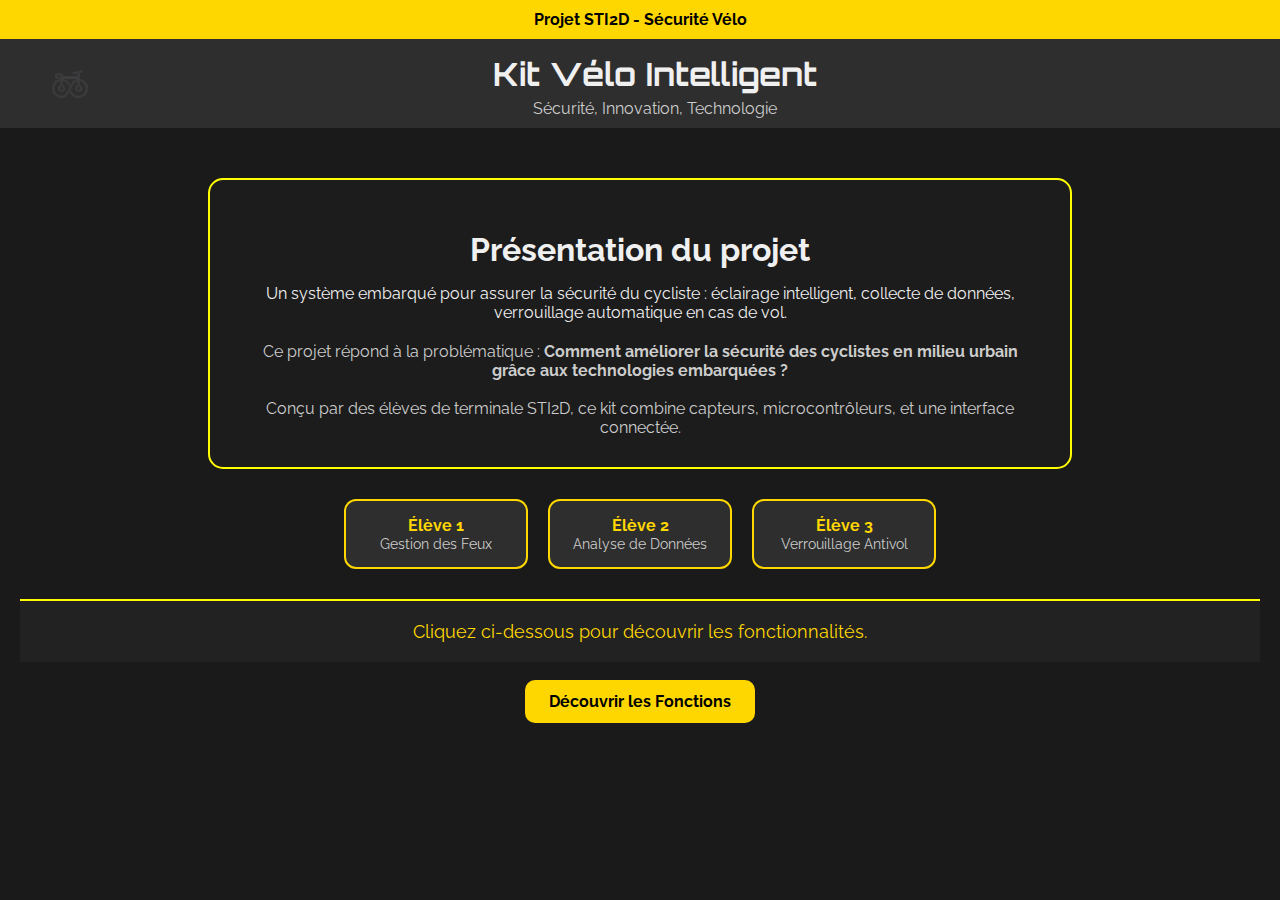
<file: index.html>
<!DOCTYPE html>
<html lang="fr">
<head>
  <meta charset="UTF-8">
  <meta name="viewport" content="width=device-width, initial-scale=1.0">
  <title>Projet Sécurité Vélo</title>
  <link rel="stylesheet" href="style.css">
</head>
<body>
  <div class="top-banner">Projet STI2D - Sécurité Vélo</div>

  <header>
    <img src="logo.png" alt="Logo" class="logo">
    <div class="header-center">
      <h1>Kit Vélo Intelligent</h1>
      <div class="subtitle">Sécurité, Innovation, Technologie</div>
    </div>
  </header>

  <main>
    <section class="sonora-section">
      <div class="project-info">
        <h1>Présentation du projet</h1>
        <p>Un système embarqué pour assurer la sécurité du cycliste : éclairage intelligent, collecte de données, verrouillage automatique en cas de vol.</p>
      </div>
      <div class="project-description">
        Ce projet répond à la problématique : <strong>Comment améliorer la sécurité des cyclistes en milieu urbain grâce aux technologies embarquées ?</strong><br><br>
        Conçu par des élèves de terminale STI2D, ce kit combine capteurs, microcontrôleurs, et une interface connectée.
      </div>
    </section>

    <div class="team-container">
      <div class="team-member">
        Élève 1
        <div class="team-role">Gestion des Feux</div>
      </div>
      <div class="team-member">
        Élève 2
        <div class="team-role">Analyse de Données</div>
      </div>
      <div class="team-member">
        Élève 3
        <div class="team-role">Verrouillage Antivol</div>
      </div>
    </div>

    <div class="second-banner">
      Cliquez ci-dessous pour découvrir les fonctionnalités.
    </div>

    <div style="text-align:center; margin: 30px;">
      <a href="fonctions.html" class="btn-gold">Découvrir les Fonctions</a>
    </div>
  </main>
</body>
</html>
</file>
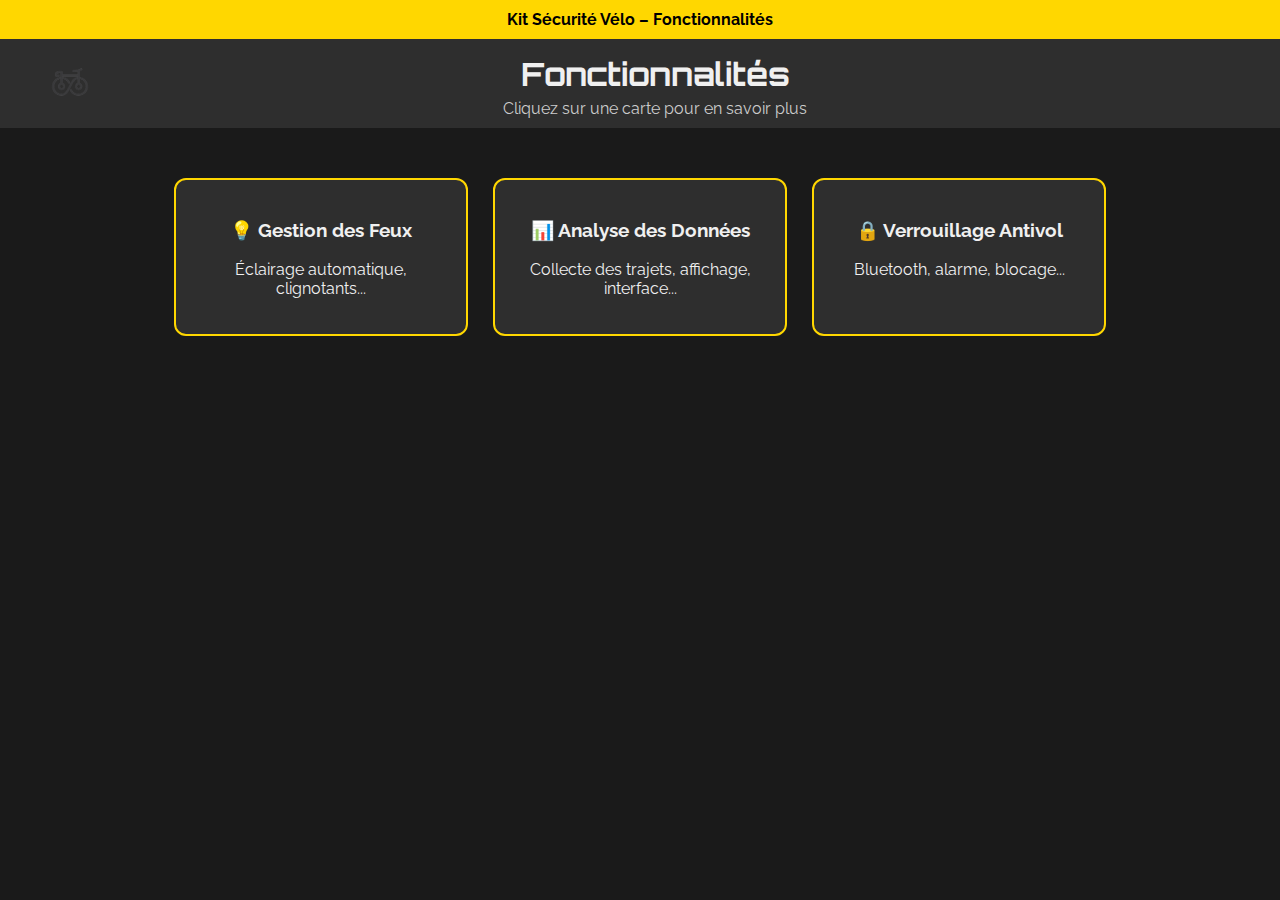
<file: fonctions.html>
<!DOCTYPE html>
<html lang="fr">
<head>
  <meta charset="UTF-8">
  <meta name="viewport" content="width=device-width, initial-scale=1.0">
  <title>Fonctionnalités</title>
  <link rel="stylesheet" href="style.css">
</head>
<body>
  <div class="top-banner">Kit Sécurité Vélo – Fonctionnalités</div>

  <header>
    <a href="index.html"><img src="logo.png" alt="Logo" class="logo"></a>
    <div class="header-center">
      <h1>Fonctionnalités</h1>
      <div class="subtitle">Cliquez sur une carte pour en savoir plus</div>
    </div>
  </header>

  <main>
    <div class="card-grid">
      <div class="card" onclick="openTab('feux')">
        <h3>💡 Gestion des Feux</h3>
        <p>Éclairage automatique, clignotants...</p>
      </div>
      <div class="card" onclick="openTab('donnees')">
        <h3>📊 Analyse des Données</h3>
        <p>Collecte des trajets, affichage, interface...</p>
      </div>
      <div class="card" onclick="openTab('verrouillage')">
        <h3>🔒 Verrouillage Antivol</h3>
        <p>Bluetooth, alarme, blocage...</p>
      </div>
    </div>

    <section id="feux" class="detail-section">
      <h2>💡 Gestion des Feux</h2>
      <ul>
        <li>Activation selon luminosité</li>
        <li>Clignotants synchronisés</li>
        <li>Autonomie 10h minimum</li>
      </ul>
    </section>

    <section id="donnees" class="detail-section">
      <h2>📊 Analyse des Données</h2>
      <ul>
        <li>Affichage toutes les 5 sec</li>
        <li>Interface web/mobile intuitive</li>
        <li>Transmission fiable (&gt;95%)</li>
      </ul>
    </section>

    <section id="verrouillage" class="detail-section">
      <h2>🔒 Verrouillage Antivol</h2>
      <ul>
        <li>Détection d’éloignement &gt;10m</li>
        <li>Blocage des roues &lt;2s</li>
        <li>Alerte sonore 90 dB</li>
      </ul>
    </section>
  </main>

  <script>
    function openTab(id) {
      document.querySelectorAll('.detail-section').forEach(el => el.style.display = 'none');
      document.getElementById(id).style.display = 'block';
    }
  </script>
</body>
</html>
</file>
<file: style.css>
@import url('https://fonts.googleapis.com/css2?family=Orbitron:wght@600&family=Raleway&display=swap');

body {
  margin: 0;
  font-family: 'Raleway', sans-serif;
  background-color: #1a1a1a;
  color: #f0f0f0;
}

header {
  padding: 10px 30px;
  background-color: #2e2e2e;
  display: flex;
  align-items: center;
  justify-content: space-between;
}

.logo {
  height: 50px;
}

.header-center {
  text-align: center;
  flex-grow: 1;
  margin-right: 50px;
}

.header-center h1 {
  font-family: 'Orbitron', sans-serif;
  font-size: 32px;
  margin: 5px 0;
}

.subtitle {
  font-size: 16px;
  color: #cccccc;
}

.top-banner {
  background-color: #FFD700;
  color: black;
  padding: 10px;
  text-align: center;
  font-weight: bold;
}

main {
  padding: 20px;
}

.sonora-section {
  border: 2px solid yellow;
  padding: 30px;
  border-radius: 15px;
  background-color: #1c1c1c;
  margin: 30px auto;
  max-width: 800px;
  text-align: center;
}

.project-info h1 {
  font-size: 2em;
  margin-bottom: 10px;
}

.project-description {
  margin-top: 20px;
  color: #ccc;
}

.team-container {
  display: flex;
  justify-content: center;
  gap: 20px;
  flex-wrap: wrap;
  margin: 20px;
}

.team-member {
  background-color: #2e2e2e;
  border: 2px solid #FFD700;
  border-radius: 12px;
  padding: 15px;
  width: 150px;
  text-align: center;
  color: #FFD700;
  font-weight: bold;
}

.team-role {
  font-size: 0.9em;
  color: #ccc;
  font-weight: normal;
}

.second-banner {
  background-color: #222;
  color: #FFD700;
  padding: 20px;
  margin-top: 30px;
  text-align: center;
  font-size: 1.1em;
  border-top: 2px solid yellow;
}

.btn-gold {
  background-color: #FFD700;
  color: black;
  padding: 12px 24px;
  text-decoration: none;
  border-radius: 10px;
  font-weight: bold;
  transition: background-color 0.3s;
}

.btn-gold:hover {
  background-color: #e0c200;
}

.card-grid {
  display: flex;
  justify-content: center;
  flex-wrap: wrap;
  gap: 25px;
  margin-top: 30px;
}

.card {
  background-color: #2e2e2e;
  border: 2px solid #FFD700;
  border-radius: 12px;
  padding: 20px;
  width: 250px;
  text-align: center;
  cursor: pointer;
  transition: transform 0.3s ease;
}

.card:hover {
  transform: scale(1.05);
}

.detail-section {
  display: none;
  background-color: #1c1c1c;
  border: 2px solid #FFD700;
  border-radius: 10px;
  padding: 20px;
  margin: 30px auto;
  max-width: 700px;
}

.detail-section h2 {
  color: #FFD700;
}
</file>
